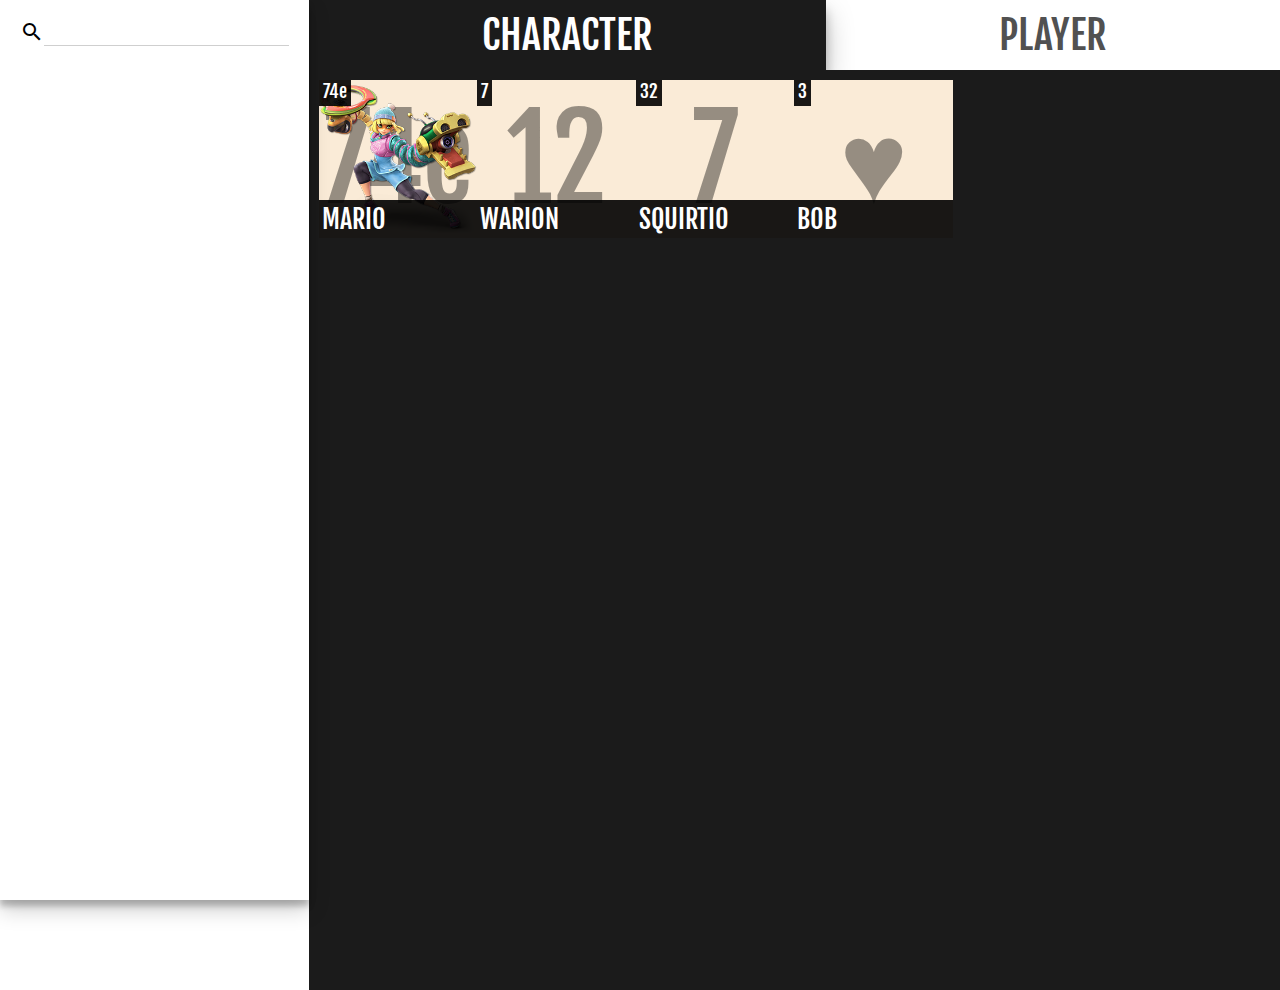
<file: static/index.html>
<!DOCTYPE html>
<html>

<head>
  <meta charset="utf-8">
  <meta name="viewport" content="width=device-width, initial-scale=1.0">
  <title>Big Brain Notes</title>
  <link rel="stylesheet" href="style.css">
  <link href="https://fonts.googleapis.com/icon?family=Material+Icons" rel="stylesheet">
  <link rel="icon" href="images/logo.png">
  <script src="https://ajax.googleapis.com/ajax/libs/jquery/3.5.1/jquery.min.js"></script>
  <script src="main.js"></script>
</head>

<body>
  <div class="nav-menu shadow-2">
    <span class="search-bar">
      <label for="search-bar"><i class="material-icons" id="search-label-icon">search</i></label>
      <input type="text" id="search-bar">
    </span>
  </div>
  <div class="select-screens">
    <input type="radio" name="select-screen" id="css-radio" value="character" checked>
    <input type="radio" name="select-screen" id="pss-radio" value="player">
    <label class="ss-tab" id="css-tab" for="css-radio">CHARACTER</label>
    <label class="ss-tab" id="pss-tab" for="pss-radio">PLAYER</label>
    <div class="tile-holder" id="css">
      <span class="tile-button" id="mario-tile">
        <span class="background-number">74e</span>
        <span class="character-image" style="background-image: url('images/min%20min.png');"></span>
        <span class="name-plate">mario</span>
        <span class="foreground-number">
          <span class="inner-foreground-number"><span>74e</span></span><span></span>
        </span>
      </span>
      <span class="tile-button" id="warion-tile">
        <span class="background-number">12</span>
        <span class="character-image" style="background-image: url('http://picsum.photos/500/500/');"></span>
        <span class="name-plate">warion</span>
        <span class="foreground-number">
          <span class="inner-foreground-number"><span>7</span></span><span></span>
        </span>
      </span>
      <span class="tile-button" id="squirtio-tile">
        <span class="background-number">7</span>
        <span class="character-image" style="background-image: url('http://picsum.photos/400/200/');"></span>
        <span class="name-plate">squirtio</span>
        <span class="foreground-number">
          <span class="inner-foreground-number"><span>32</span></span><span></span>
        </span>
      </span>
      <span class="tile-button" id="bob-tile">
        <span class="background-number">♥</span>
        <span class="character-image" style="background-image: url('http://picsum.photos/400/400/');"></span>
        <span class="name-plate">bob</span>
        <span class="foreground-number">
          <span class="inner-foreground-number"><span>3</span></span><span></span>
        </span>
      </span>
    </div>


    <!--divider for pss-->


    <div class="tile-holder" id="pss">
      <span class="tile-button" id="warion-tile">
        <span class="background-number">12</span>
        <span class="character-image" style="background-image: url('http://picsum.photos/500/500/');"></span>
        <span class="name-plate">warion</span>
        <span class="foreground-number">
          <span class="inner-foreground-number"><span>7</span></span><span></span>
        </span>
      </span>
      <span class="tile-button" id="mario-tile">
        <span class="background-number">74e</span>
        <span class="character-image" style="background-image: url('images/min%20min.png');"></span>
        <span class="name-plate">mario</span>
        <span class="foreground-number">
          <span class="inner-foreground-number"><span>74e</span></span><span></span>
        </span>
      </span>
      <span class="tile-button" id="squirtio-tile">
        <span class="background-number">7</span>
        <span class="character-image" style="background-image: url('http://picsum.photos/400/200/');"></span>
        <span class="name-plate">squirtio</span>
        <span class="foreground-number">
          <span class="inner-foreground-number"><span>32</span></span><span></span>
        </span>
      </span>
      <span class="tile-button" id="bob-tile">
        <span class="background-number">♥</span>
        <span class="character-image" style="background-image: url('http://picsum.photos/400/400/');"></span>
        <span class="name-plate">bob</span>
        <span class="foreground-number">
          <span class="inner-foreground-number"><span>3</span></span><span></span>
        </span>
      </span>
    </div>
  </div>
</body></html>
</file>
<file: static/style.css>
@import url('https://fonts.googleapis.com/css2?family=Fjalla+One&family=Roboto&display=swap');

* {
  padding: 0;
  margin: 0;
  font-family: Roboto, sans-serif;
  font-style: normal;
}

html {
  width: 100%;
  height: 100%;
}

body {
  width: 100%;
  height: 100%;
  display: flex;
  flex-flow: row;
  overflow-x: hidden;
}





/*sidebar and main area*/
.nav-menu {
  background-color: #fff;
  padding: 20px;
  display: flex;
  flex-flow: column;
  z-index: 2;
}

.select-screens {
  flex-grow: 1;
  display: inline-flex;
  flex-flow: row wrap;
  justify-content: center;
  align-content: flex-start;
}

.tile-holder {
  flex-basis: 100%;
  padding: 10px;
  display: inline-flex;
  flex-flow: row wrap;
  background-color: #1b1b1b;
  align-content: flex-start;
  user-select: none;
  min-height: 100%
}



/*select screens*/
.select-screens > input {
  display: none;
}

.ss-tab {
  padding: 10px;
  flex-grow: 1;
  font-size: 2.5em;
  text-align-last: center;
  font-family: 'Fjalla one', sans-serif;
  color: #515151;
  cursor: pointer;
}

#css-radio:checked ~ #css-tab {
  background-color: #1b1b1b;
  color: white;
  box-shadow: 0 14px 28px rgba(0, 0, 0, 0.25), 0 10px 10px rgba(0, 0, 0, 0.22);
  cursor: default;
}

#pss-radio:checked ~ #pss-tab {
  background-color: #1b1b1b;
  color: white;
  box-shadow: 0 14px 28px rgba(0, 0, 0, 0.25), 0 10px 10px rgba(0, 0, 0, 0.22);
  cursor: default;
}

#pss-radio:checked ~ #css {
  display: none;
}

#css-radio:checked ~ #pss {
  display: none;
}


/*sidebar items*/
.search-bar {
  display: flex;
  justify-content: center;
  margin-bottom: 10px;
  align-items: center
}

.search-bar > input {
  border: none;
  border-bottom: #cfcfcf 1px solid;
  transition: 0.3s all;
  font-size: 1.5vw;
}

.search-bar > input:focus {
  outline: none;
  border-bottom: #212121 1px solid;
}


.toggle-button {
  padding: 10px;
  font-size: 1.5em;
  background-color: cadetblue;
  font-family: 'Fjalla One', sans-serif;
}

#search-label-icon {
  cursor: pointer;
}


/*char tiles*/
.tile-button {
  box-shadow: 0 0 0 rgba(0, 0, 0, 0.12), 0 0 0 rgba(0, 0, 0, 0.24);
  transition: all 0.5s cubic-bezier(.25, .8, .25, 1);
  display: inline-block;
  width: 16.666%;
  z-index: 0;
  display: flex;
  flex-flow: row nowrap;
  justify-content: center;
  position: relative;
  background-color: antiquewhite;
  cursor: pointer;
  overflow: hidden;
}

.tile-button:hover {
  box-shadow: 0 14px 28px rgba(0, 0, 0, 0.25), 0 10px 10px rgba(0, 0, 0, 0.22);
  transform: scale(1.05);
  z-index: 420;
}

.tile-button > .character-image {

  width: 100%;
  display: inline-block;
  position: absolute;
  background-size: contain;
  background-position: center;
}

.tile-button > .character-image:after {
  content: "";
  display: block;
  padding-bottom: 100%;
}

.tile-button > .background-number {
  position: absolute;
  align-self: center;
  font-family: 'Fjalla One', sans-serif;
  font-size: 9vw;
  color: rgba(0, 0, 0, 0.4)
}

.tile-button > .name-plate {
  width: calc(100% - 6px);
  font-family: 'Fjalla One', sans-serif;
  background-color: rgba(0, 0, 0, 0.9);
  align-self: flex-end;
  color: white;
  padding: 3px;
  font-size: 2vw;
  position: absolute;
  text-transform: uppercase;
}

.tile-button > .foreground-number {
  display: flex;
  flex-flow: row;
}

.inner-foreground-number > span {
  background-color: rgba(0, 0, 0, 0.9);
  font-family: 'Fjalla One', sans-serif;
  font-size: 1.4vw;
  color: white;
  padding: 4px;

}

.inner-foreground-number {
  z-index: 1;
}

.tile-button > .foreground-number:last-child {
  flex-grow: 1;
}

.tile-button:after {
  content: "";
  display: block;
  padding-bottom: 100%;
}





/*shadows*/
.shadow-1 {
  box-shadow: 0 3px 6px rgba(0, 0, 0, 0.16), 0 3px 6px rgba(0, 0, 0, 0.23);
}

.shadow-2 {
  box-shadow: 0 10px 20px rgba(0, 0, 0, 0.19), 0 6px 6px rgba(0, 0, 0, 0.23);
}

.shadow-3 {
  box-shadow: 0 14px 28px rgba(0, 0, 0, 0.25), 0 10px 10px rgba(0, 0, 0, 0.22);
}

.shadow-4 {
  box-shadow: 0 19px 38px rgba(0, 0, 0, 0.30), 0 15px 12px rgba(0, 0, 0, 0.22);
}



/*js effects*/
.collapsed {
  width: 0;
  height: 0;
}
</file>
